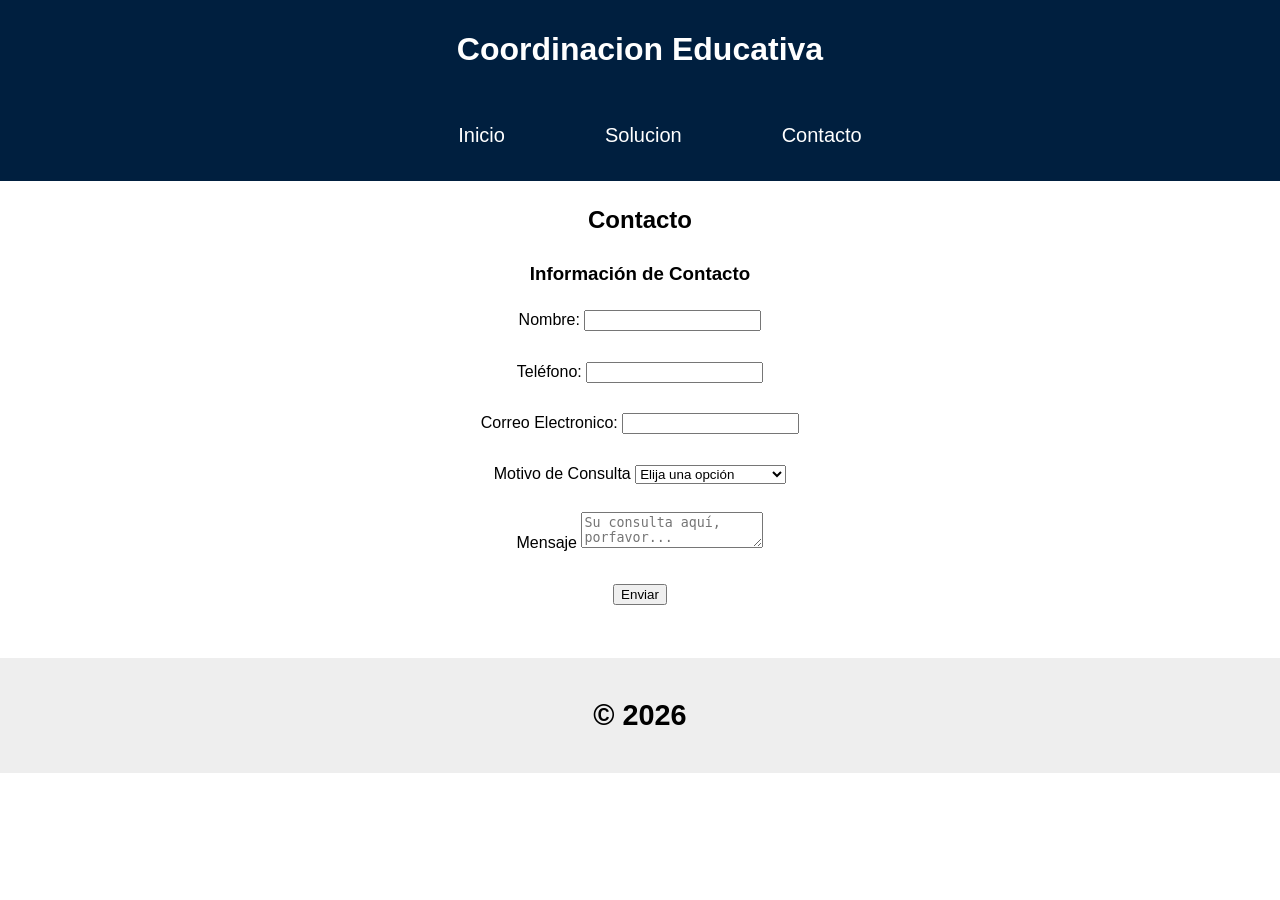
<file: contacto.html>
<!-- En esta sección los usuarios pueden comunciarse con los administadores por diversos motivos -->
<!doctype html>
<html lang="es">
  <head>
    <meta charset="UTF-8" />
    <meta name="viewport" content="width=device-width, initial-scale=1.0" />
    <link rel="stylesheet" href="assets/css/contacto.css" />
    <title>Contacto</title>
  </head>
  <body>
    <div class="container">
      <header>
        <h1>Coordinacion Educativa</h1>
      </header>
      <nav id="navegacion-principal">
        <ul>
          <li><a href="index.html">Inicio</a></li>
          <li><a href="soluciones.html">Solucion</a></li>
          <li><a href="contacto.html">Contacto</a></li>
        </ul>
      </nav>
      <main>
        <h2>Contacto</h2>
        <section>
          <h3>Información de Contacto</h3>
          <form action="#" method="post">
            <label for="nombre">Nombre:</label>
            <input type="text" required /><br /><br />

            <label for="telefono">Teléfono:</label>
            <input type="tel" required /><br /><br />

            <label for="email">Correo Electronico:</label>
            <input type="email" required /><br /><br />

            <label for="motivo">Motivo de Consulta</label>
            <select name="motivo" id="motivo" required>
              <option value="">Elija una opción</option>
              <option>Información</option>
              <option>Reclamos</option>
              <option>Solicitud de Permisos</option>
              <option>Otros</option></select
            ><br /><br />
            <label for="mensaje">Mensaje</label>
            <textarea
              name="mensaje"
              id="mensaje"
              placeholder="Su consulta aquí, porfavor..."
              required
            ></textarea
            ><br /><br />
            <button type="submit">Enviar</button>
          </form>
          <br /><br />
        </section>
      </main>
    </div>
  </body>

  <footer>
    <h1>&copy; 2026</h1>
  </footer>
</html>
</file>
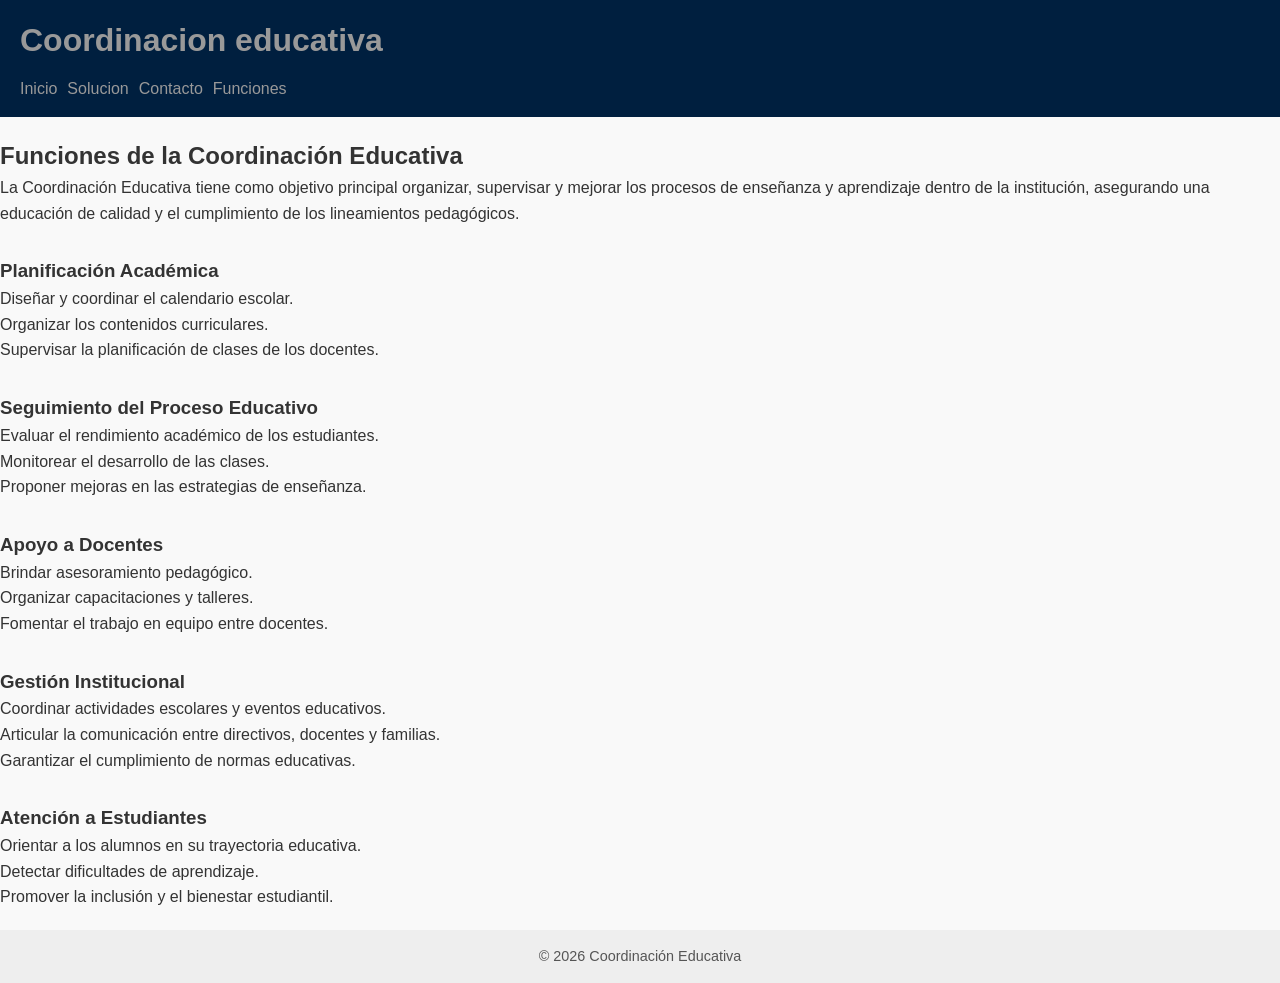
<file: funciones.html>
<!DOCTYPE html>
<html lang="en">
<head>
    <meta charset="UTF-8">
    <meta name="viewport" content="width=device-width, initial-scale=1.0">
    <title>Document</title>
    <link rel="stylesheet" href="assets/css/funciones.css">
</head>
<body>
    <body>

<header>
    <h1>Coordinacion educativa</h1>
        <nav id="navegacion-principal">
        <ul>
            <li><a href="index.html">Inicio</a></li>
            <li><a href="soluciones.html">Solucion</a></li>
            <li><a href="contacto.html">Contacto</a></li>
            <li><a href="funciones.html">Funciones</a></li>
        </ul>
        </nav>
</header>
<main>
    <h2>Funciones de la Coordinación Educativa</h2>

    <p>
        La Coordinación Educativa tiene como objetivo principal organizar, supervisar y mejorar los procesos de enseñanza y aprendizaje dentro de la institución, asegurando una educación de calidad y el cumplimiento de los lineamientos pedagógicos.
    </p>

    <section>
        <h3>Planificación Académica</h3>
        <ul>
            <li>Diseñar y coordinar el calendario escolar.</li>
            <li>Organizar los contenidos curriculares.</li>
            <li>Supervisar la planificación de clases de los docentes.</li>
        </ul>
    </section>

    <section>
        <h3>Seguimiento del Proceso Educativo</h3>
        <ul>
            <li>Evaluar el rendimiento académico de los estudiantes.</li>
            <li>Monitorear el desarrollo de las clases.</li>
            <li>Proponer mejoras en las estrategias de enseñanza.</li>
        </ul>
    </section>

    <section>
        <h3>Apoyo a Docentes</h3>
        <ul>
            <li>Brindar asesoramiento pedagógico.</li>
            <li>Organizar capacitaciones y talleres.</li>
            <li>Fomentar el trabajo en equipo entre docentes.</li>
        </ul>
    </section>

    <section>
        <h3>Gestión Institucional</h3>
        <ul>
            <li>Coordinar actividades escolares y eventos educativos.</li>
            <li>Articular la comunicación entre directivos, docentes y familias.</li>
            <li>Garantizar el cumplimiento de normas educativas.</li>
        </ul>
    </section>

    <section>
        <h3>Atención a Estudiantes</h3>
        <ul>
            <li>Orientar a los alumnos en su trayectoria educativa.</li>
            <li>Detectar dificultades de aprendizaje.</li>
            <li>Promover la inclusión y el bienestar estudiantil.</li>
        </ul>
    </section>
</main>
<footer>
    <p>© 2026 Coordinación Educativa</p>
</footer>
</body>
</html>
</body>
</html>
</file>
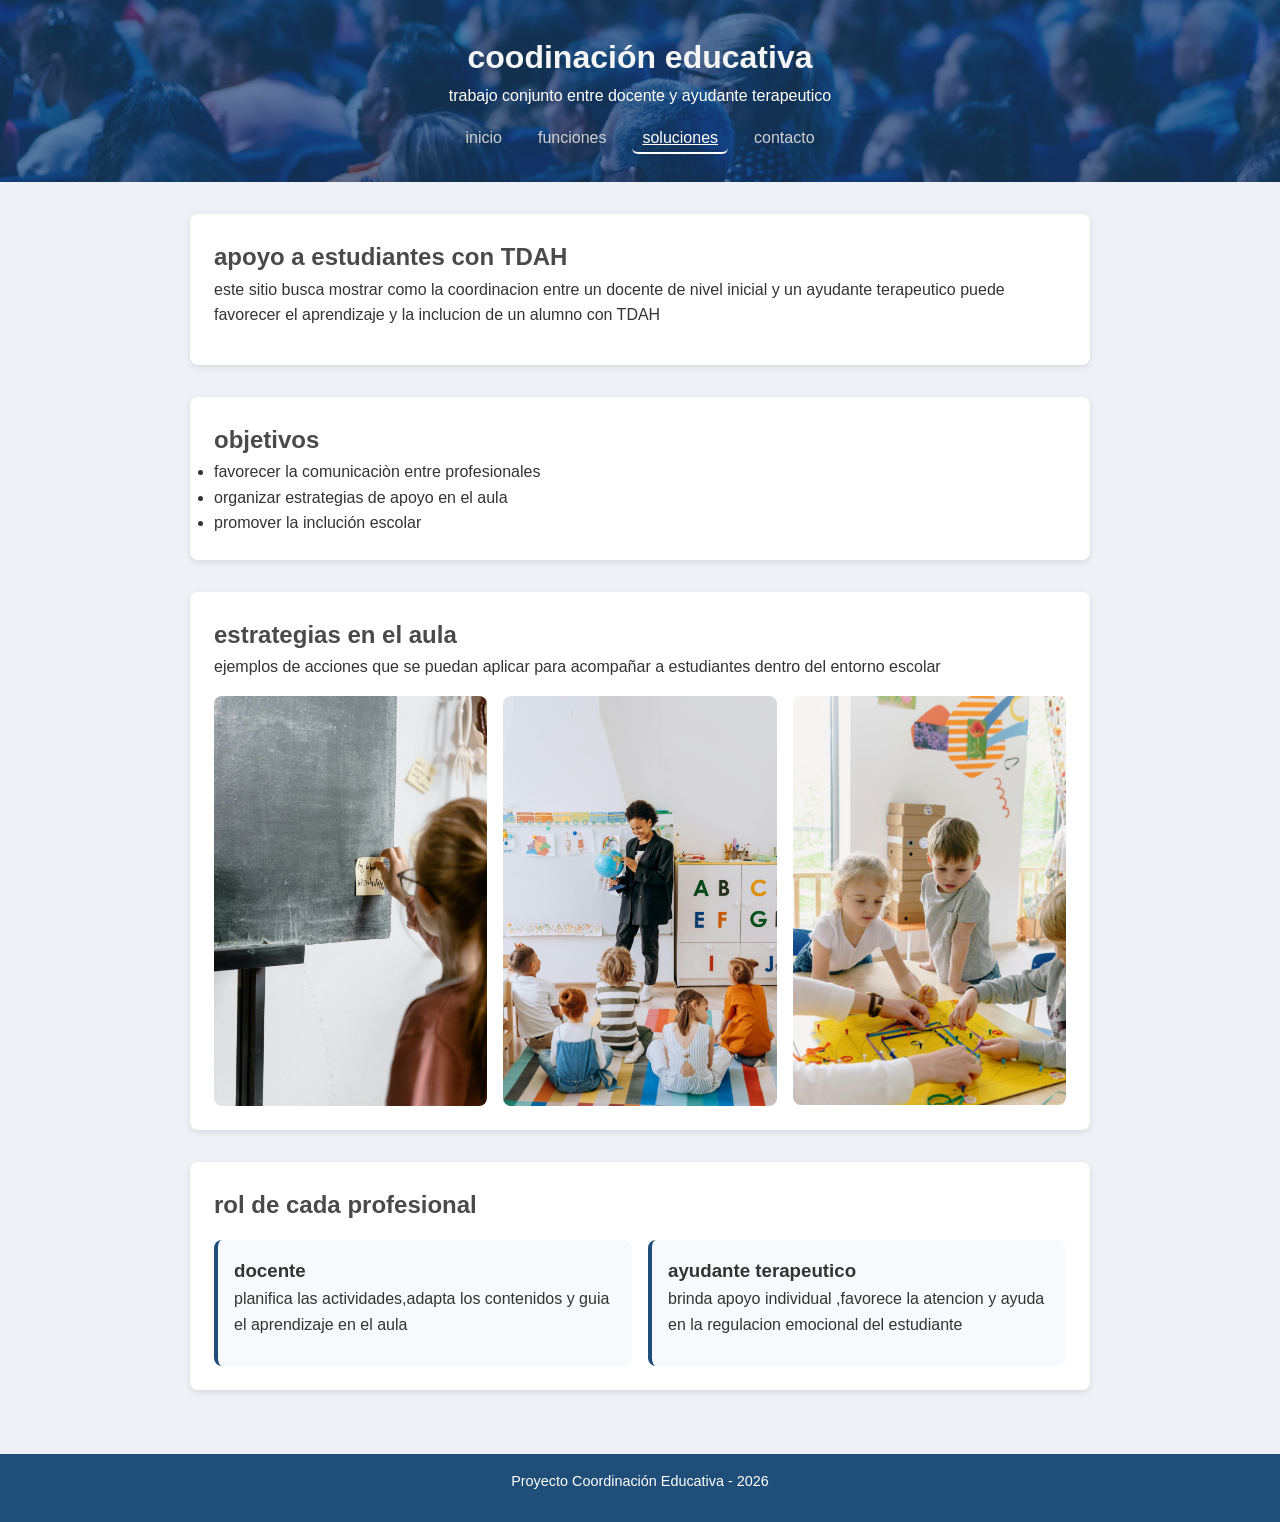
<file: soluciones.html>
<!DOCTYPE html>
<html lang="es">
<head>
    <meta charset="UTF-8">
    <meta name="viewport" content="width=device-width, initial-scale=1.0">
    <link rel="stylesheet" href="assets/css/soluciones.css">
    <title>coordinacion educativa</title>
</head>
<body>
    <header>
        <h1>coodinación educativa</h1>
        <p>trabajo conjunto entre docente y ayudante terapeutico</p>
        <nav>
         <ul>
            <li><a href="inicio.html">inicio</a></li>
            <li><a href="funciones.html">funciones</a></li>
           <li><a href="soluciones.html" class="active">soluciones</a></li>
            <li><a href="contacto.html">contacto</a></li>
        </ul>
        </nav>
 
    </header>
    <main>
        <section>
            <h2>apoyo a estudiantes con TDAH</h2>
            <p>este sitio busca mostrar como la coordinacion entre un docente de nivel inicial y un ayudante terapeutico puede favorecer el aprendizaje y la inclucion de un alumno con TDAH</p>
        </section>
        <section>
            <h2>objetivos</h2>
            <ul>
                <li>favorecer la comunicaciòn entre profesionales</li>
                <li>organizar estrategias de apoyo en el aula</li>
                <li>promover la inclución escolar</li>
            </ul>
        </section>
        <section>
            <h2>estrategias en el aula</h2>
            <p>ejemplos de acciones que se puedan aplicar para acompañar a estudiantes dentro del entorno escolar </p>
            <div class="grid-imagenes">
                <img src="assets/img/actividades-adaptadas.jpg" alt="alumno con actividades adaptadas" width="300px">
                <img src="assets/img/promover-participacion.jpg" alt="incentivando la participacion" width="300px">
                <img src="assets/img/trabajo-en-equipo.jpg" alt="alumnos trabajando en equipo" width="300px">
            </div>
        </section>
        <section>
            <h2>rol de cada profesional</h2>
            <div class="roles">
                <div class="rol">
                    <h3>docente</h3>
                    <p>planifica las actividades,adapta los contenidos y guia el aprendizaje en el aula</p>
                </div>

                <div class="rol">
                    <h3>ayudante terapeutico</h3>
                    <p>brinda apoyo individual ,favorece la atencion y ayuda en la regulacion emocional del estudiante </p>
                </div>
            </div>
        </section>
    </main>
   <footer>
    <p>Proyecto Coordinación Educativa - 2026</p>
</footer>
</body>
</html>
</file>
<file: assets/css/contacto.css>
body{
    text-align: center;
    margin: 0;
    font-family: Arial, Helvetica, sans-serif;
    line-height: 1.6;
}
ul,ol,li{
    font-size: 20px;
}

nav ul {
    list-style: none;
    display: flex;
    gap:100px;
}
nav a {
    color:white;
    text-decoration: none;
}
nav a:hover{
    text-decoration: underline;
}
header{
    background:#001f3f;
   padding: 3px;
   text-align: center;
   color:white;
}
header h1 {
    margin-bottom: 10px;
    
}

nav{
    background:#001f3f;
    padding:10px;
    font-size: 25px;
    display: flex;
    gap:100px;
    justify-content: center;
}

footer{
    clear:both;
    background: #eee;
    text-align: center;
    padding: 15px;
    font-size: 0.9rem;
    color:black;
}
</file>
<file: assets/css/funciones.css>
*{
    margin:0;
    padding:0;
    box-sizing: border-box;
}
body {
    font-family: Arial, Helvetica, sans-serif;
    line-height: 1.6;
    background-color: #f9f9f9;
    color:#333;
}
.container{
    max-width:1200px;
    margin:0 auto;
    padding:20px;
}
header {
    background:#001f3f;
    color:#999;
    padding: 15px 20px;
}
header h1 {
    margin-bottom: 10px;
    
}
nav ul {
    list-style: none;
    display: flex;
    gap:10px;
}
nav a {
    color:#999;
    text-decoration: none;
}
nav a:hover{
    text-decoration: underline;
}
main {
    padding:20px 0;
}
section {
    margin-top: 30px;
}
section h2{
    color:#888;
    margin-bottom:1px ;
}
footer{
    background: #eee;
    text-align: center;
    padding: 15px;
    font-size: 0.9rem;
    color:#555;
}
.grid {
    display:grid;
    grid-template-columns: repeat(3,1fr);
    gap:10px;
}
.grid img {
    width: 100%;
    height: 400px;
    object-fit: cover;
    border-radius: 8px;
}
</file>
<file: assets/css/soluciones.css>
*{
    margin:0;
    padding:0;
}

body {
    font-family: Arial, Helvetica, sans-serif;
    line-height: 1.6;
    background-color: #eef2f6;
    color: #333;
    height: 100%;
    display:flex;
    flex-direction: column;
}

header {
    background:url("../img/header.jpg") center/cover no-repeat;
    position:relative;
    color: white;
    padding: 2rem;
    text-align: center;
}
header::before{
    content: "";
    position:absolute;
    top:0;
    left:0;
    right:0;
    bottom:0;
    background: rgba(31,78,121,0.6);

}
header *{
    position: relative;
    z-index: 1;
}
h1 {
    color:#f5f5f5;
}
h2 {
    color:#4a4a4a;
}

nav ul {
    list-style: none;
    display:flex;
    justify-content: center;
    gap:1rem;
    margin-top: 1rem;
}

nav a {
    color:#d0d0d0;
    text-decoration: none;
    font-weight: 500;
    padding: 6px 10px;
    border-radius: 6px;
    transition: all 0.3s ease;
}

nav a:hover {
    color: #ffffff;
    background-color: rgba(255,255,255,0.1);
    transform: translateY(-2px);
}

main {
    padding:2rem;
    flex:1;
    max-width: 900px;
    margin:0 auto;
}

section {
    margin-bottom: 2rem;
    padding:1.5rem;
    background-color: #ffffff;
    border-radius: 8px;
   box-shadow: 0 2px 6px rgba(0,0,0,0.1);
   transition: transform 0.25s ease, box-shadow 0.25s ease;
}
p {
    margin-bottom: 0.8rem;
}

footer {
    background-color: #1f4e79;
    color:#ffffff;
    text-align: center;
    padding: 1rem;
    font-size: 0.9rem;
    margin: 0;
}
nav a.active {
    color: #ffffff;
    text-decoration: underline;
    border-bottom: 2px solid #ffffff;
}
section:hover {
    transform: translateY(-4px);
    box-shadow: 0 6px 14px rgba(0,0,0,0.15);
}
.grid-imagenes  {
    display: grid;
    grid-template-columns: repeat(auto-fit,minmax(200px,1fr));
    gap:1rem;
    margin-top:1rem;

}
.grid-imagenes img{
    width:100%;
    height: auto;
    border-radius:8px;
    transition: transform 0.3s ease;
}
.grid-imagenes img:hover {
    transform: scale(1.05);
}
.roles {
    display:grid;
    grid-template-columns: repeat(auto-fit,minmax(250px,1fr));
    gap: 1rem;
    margin-top: 1rem;

}
.rol {
    background: #f7f9fc;
    padding: 1rem;
    border-radius: 8px;
    border-left:4px solid #1f4e79;
    transition: transform 0.2s ease;
}
.rol:hover {
    transform: translateY(-3px);
}
</file>
